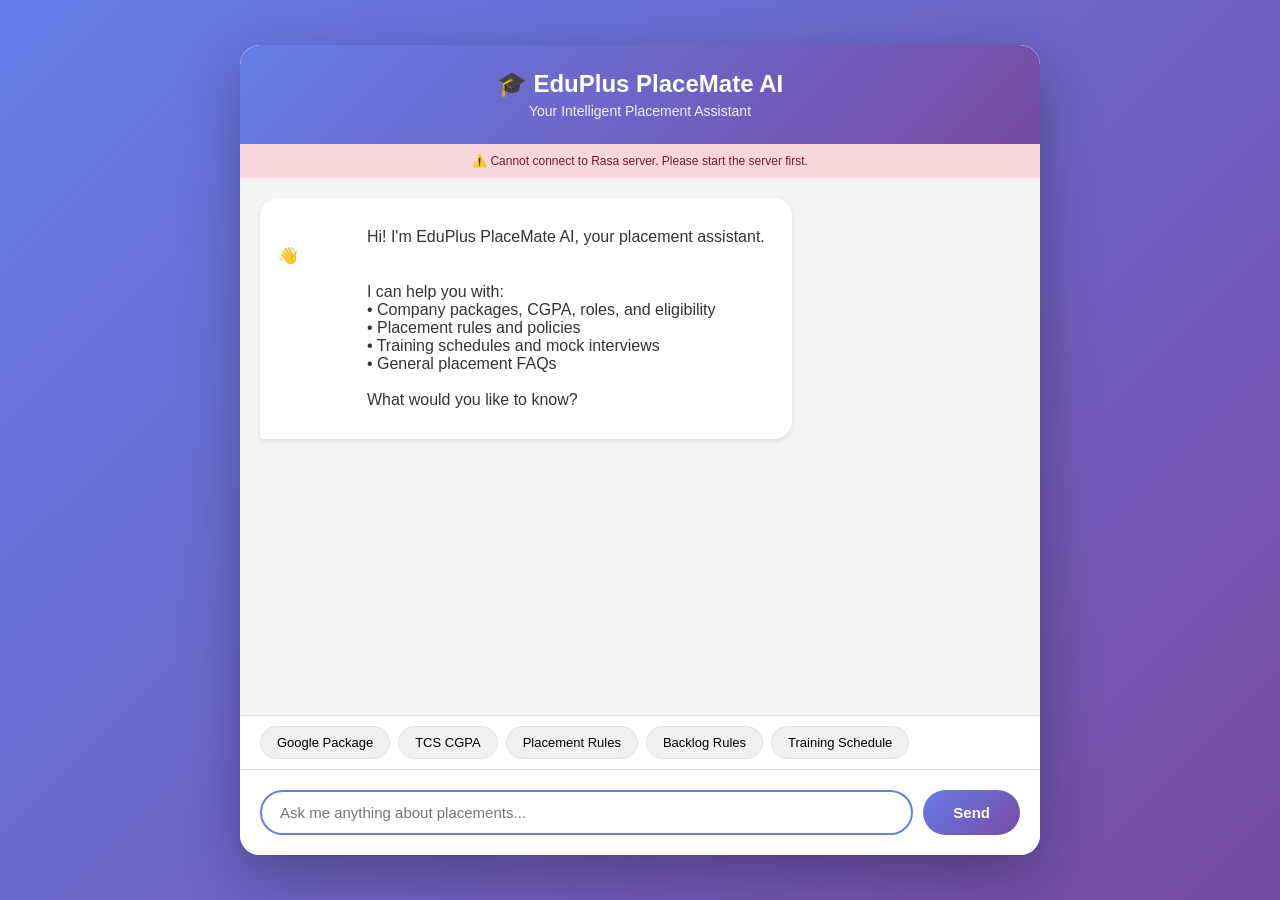
<file: Chatbot/ui/index.html>
<!DOCTYPE html>
<html lang="en">

<head>
    <meta charset="UTF-8">
    <meta name="viewport" content="width=device-width, initial-scale=1.0">
    <title>EduPlus PlaceMate AI - Placement FAQ Chatbot</title>
    <style>
        * {
            margin: 0;
            padding: 0;
            box-sizing: border-box;
        }

        body {
            font-family: 'Segoe UI', Tahoma, Geneva, Verdana, sans-serif;
            background: linear-gradient(135deg, #667eea 0%, #764ba2 100%);
            height: 100vh;
            display: flex;
            justify-content: center;
            align-items: center;
            padding: 20px;
        }

        .chat-container {
            width: 100%;
            max-width: 800px;
            height: 90vh;
            background: white;
            border-radius: 20px;
            box-shadow: 0 20px 60px rgba(0, 0, 0, 0.3);
            display: flex;
            flex-direction: column;
            overflow: hidden;
        }

        .chat-header {
            background: linear-gradient(135deg, #667eea 0%, #764ba2 100%);
            color: white;
            padding: 25px;
            text-align: center;
            border-radius: 20px 20px 0 0;
        }

        .chat-header h1 {
            font-size: 24px;
            margin-bottom: 5px;
        }

        .chat-header p {
            font-size: 14px;
            opacity: 0.9;
        }

        .chat-messages {
            flex: 1;
            overflow-y: auto;
            padding: 20px;
            background: #f5f5f5;
        }

        .message {
            margin-bottom: 15px;
            display: flex;
            align-items: flex-start;
            animation: fadeIn 0.3s ease-in;
        }

        @keyframes fadeIn {
            from {
                opacity: 0;
                transform: translateY(10px);
            }

            to {
                opacity: 1;
                transform: translateY(0);
            }
        }

        .message.bot {
            justify-content: flex-start;
        }

        .message.user {
            justify-content: flex-end;
        }

        .message-content {
            max-width: 70%;
            padding: 12px 18px;
            border-radius: 18px;
            word-wrap: break-word;
            white-space: pre-wrap;
        }

        .message.bot .message-content {
            background: white;
            color: #333;
            border-bottom-left-radius: 4px;
            box-shadow: 0 2px 5px rgba(0, 0, 0, 0.1);
        }

        .message.user .message-content {
            background: linear-gradient(135deg, #667eea 0%, #764ba2 100%);
            color: white;
            border-bottom-right-radius: 4px;
            box-shadow: 0 2px 5px rgba(0, 0, 0, 0.2);
        }

        .chat-input-container {
            padding: 20px;
            background: white;
            border-top: 1px solid #e0e0e0;
            display: flex;
            gap: 10px;
        }

        .chat-input {
            flex: 1;
            padding: 12px 18px;
            border: 2px solid #e0e0e0;
            border-radius: 25px;
            font-size: 15px;
            outline: none;
            transition: border-color 0.3s;
        }

        .chat-input:focus {
            border-color: #667eea;
        }

        .send-button {
            padding: 12px 30px;
            background: linear-gradient(135deg, #667eea 0%, #764ba2 100%);
            color: white;
            border: none;
            border-radius: 25px;
            font-size: 15px;
            font-weight: 600;
            cursor: pointer;
            transition: transform 0.2s, box-shadow 0.2s;
        }

        .send-button:hover {
            transform: translateY(-2px);
            box-shadow: 0 5px 15px rgba(102, 126, 234, 0.4);
        }

        .send-button:active {
            transform: translateY(0);
        }

        .send-button:disabled {
            opacity: 0.6;
            cursor: not-allowed;
        }

        .typing-indicator {
            display: none;
            padding: 12px 18px;
            background: white;
            border-radius: 18px;
            border-bottom-left-radius: 4px;
            max-width: 70px;
            box-shadow: 0 2px 5px rgba(0, 0, 0, 0.1);
        }

        .typing-indicator.active {
            display: block;
        }

        .typing-indicator span {
            height: 8px;
            width: 8px;
            background: #667eea;
            border-radius: 50%;
            display: inline-block;
            margin-right: 5px;
            animation: typing 1.4s infinite;
        }

        .typing-indicator span:nth-child(2) {
            animation-delay: 0.2s;
        }

        .typing-indicator span:nth-child(3) {
            animation-delay: 0.4s;
        }

        @keyframes typing {

            0%,
            60%,
            100% {
                transform: translateY(0);
            }

            30% {
                transform: translateY(-10px);
            }
        }

        .quick-suggestions {
            padding: 10px 20px;
            background: white;
            border-top: 1px solid #e0e0e0;
            display: flex;
            gap: 8px;
            overflow-x: auto;
            white-space: nowrap;
        }

        .suggestion-chip {
            padding: 8px 16px;
            background: #f0f0f0;
            border: 1px solid #e0e0e0;
            border-radius: 20px;
            font-size: 13px;
            cursor: pointer;
            transition: all 0.2s;
            flex-shrink: 0;
        }

        .suggestion-chip:hover {
            background: #667eea;
            color: white;
            border-color: #667eea;
        }

        .connection-status {
            padding: 10px;
            text-align: center;
            font-size: 12px;
            background: #fff3cd;
            color: #856404;
            display: none;
        }

        .connection-status.error {
            background: #f8d7da;
            color: #721c24;
            display: block;
        }

        .connection-status.success {
            background: #d4edda;
            color: #155724;
            display: block;
        }

        ::-webkit-scrollbar {
            width: 8px;
        }

        ::-webkit-scrollbar-track {
            background: #f1f1f1;
        }

        ::-webkit-scrollbar-thumb {
            background: #667eea;
            border-radius: 4px;
        }

        ::-webkit-scrollbar-thumb:hover {
            background: #764ba2;
        }
    </style>
</head>

<body>
    <div class="chat-container">
        <div class="chat-header">
            <h1>🎓 EduPlus PlaceMate AI</h1>
            <p>Your Intelligent Placement Assistant</p>
        </div>

        <div class="connection-status" id="connectionStatus"></div>

        <div class="chat-messages" id="chatMessages">
            <div class="message bot">
                <div class="message-content">
                    Hi! I'm EduPlus PlaceMate AI, your placement assistant. 👋

                    I can help you with:
                    • Company packages, CGPA, roles, and eligibility
                    • Placement rules and policies
                    • Training schedules and mock interviews
                    • General placement FAQs

                    What would you like to know?
                </div>
            </div>
        </div>

        <div class="quick-suggestions">
            <div class="suggestion-chip" onclick="sendQuickMessage('What is the package of Google?')">Google Package
            </div>
            <div class="suggestion-chip" onclick="sendQuickMessage('TCS CGPA requirement')">TCS CGPA</div>
            <div class="suggestion-chip" onclick="sendQuickMessage('Placement rules')">Placement Rules</div>
            <div class="suggestion-chip" onclick="sendQuickMessage('Backlog rules')">Backlog Rules</div>
            <div class="suggestion-chip" onclick="sendQuickMessage('Training schedule')">Training Schedule</div>
        </div>

        <div class="chat-input-container">
            <input type="text" class="chat-input" id="userInput" placeholder="Ask me anything about placements..."
                onkeypress="handleKeyPress(event)">
            <button class="send-button" id="sendButton" onclick="sendMessage()">Send</button>
        </div>
    </div>

    <script>
        const RASA_SERVER_URL = 'http://localhost:5005/webhooks/rest/webhook';
        let isWaitingForResponse = false;

        // Check server connection on load
        window.addEventListener('load', () => {
            checkServerConnection();
        });

        async function checkServerConnection() {
            try {
                const response = await fetch('http://localhost:5005/', {
                    method: 'GET',
                });
                if (response.ok) {
                    showConnectionStatus('Connected to Rasa server ✓', 'success');
                    setTimeout(() => hideConnectionStatus(), 3000);
                }
            } catch (error) {
                showConnectionStatus('⚠️ Cannot connect to Rasa server. Please start the server first.', 'error');
            }
        }

        function showConnectionStatus(message, type) {
            const statusElement = document.getElementById('connectionStatus');
            statusElement.textContent = message;
            statusElement.className = `connection-status ${type}`;
        }

        function hideConnectionStatus() {
            const statusElement = document.getElementById('connectionStatus');
            statusElement.style.display = 'none';
        }

        function handleKeyPress(event) {
            if (event.key === 'Enter' && !isWaitingForResponse) {
                sendMessage();
            }
        }

        function sendQuickMessage(message) {
            document.getElementById('userInput').value = message;
            sendMessage();
        }

        async function sendMessage() {
            const input = document.getElementById('userInput');
            const message = input.value.trim();

            if (!message || isWaitingForResponse) return;

            // Add user message to chat
            addMessage(message, 'user');
            input.value = '';

            // Disable input while waiting
            isWaitingForResponse = true;
            document.getElementById('sendButton').disabled = true;
            input.disabled = true;

            // Show typing indicator
            showTypingIndicator();

            try {
                const response = await fetch(RASA_SERVER_URL, {
                    method: 'POST',
                    headers: {
                        'Content-Type': 'application/json',
                    },
                    body: JSON.stringify({
                        sender: 'user',
                        message: message
                    })
                });

                if (!response.ok) {
                    throw new Error('Server error');
                }

                const data = await response.json();

                // Hide typing indicator
                hideTypingIndicator();

                // Add bot responses
                if (data && data.length > 0) {
                    data.forEach((msg, index) => {
                        setTimeout(() => {
                            addMessage(msg.text, 'bot');
                        }, index * 300);
                    });
                } else {
                    addMessage("I'm sorry, I didn't get a response. Please try again.", 'bot');
                }

            } catch (error) {
                hideTypingIndicator();
                addMessage("⚠️ Error connecting to the server. Please make sure Rasa server is running on http://localhost:5005", 'bot');
                showConnectionStatus('Connection error. Please check if Rasa server is running.', 'error');
            } finally {
                // Re-enable input
                isWaitingForResponse = false;
                document.getElementById('sendButton').disabled = false;
                input.disabled = false;
                input.focus();
            }
        }

        function addMessage(text, sender) {
            const messagesContainer = document.getElementById('chatMessages');
            const messageDiv = document.createElement('div');
            messageDiv.className = `message ${sender}`;

            const contentDiv = document.createElement('div');
            contentDiv.className = 'message-content';
            contentDiv.textContent = text;

            messageDiv.appendChild(contentDiv);
            messagesContainer.appendChild(messageDiv);

            // Scroll to bottom
            messagesContainer.scrollTop = messagesContainer.scrollHeight;
        }

        function showTypingIndicator() {
            const messagesContainer = document.getElementById('chatMessages');
            const typingDiv = document.createElement('div');
            typingDiv.className = 'message bot';
            typingDiv.id = 'typingIndicator';

            const indicatorDiv = document.createElement('div');
            indicatorDiv.className = 'typing-indicator active';
            indicatorDiv.innerHTML = '<span></span><span></span><span></span>';

            typingDiv.appendChild(indicatorDiv);
            messagesContainer.appendChild(typingDiv);

            messagesContainer.scrollTop = messagesContainer.scrollHeight;
        }

        function hideTypingIndicator() {
            const typingIndicator = document.getElementById('typingIndicator');
            if (typingIndicator) {
                typingIndicator.remove();
            }
        }

        // Focus input on load
        document.getElementById('userInput').focus();
    </script>
</body>

</html>
</file>
